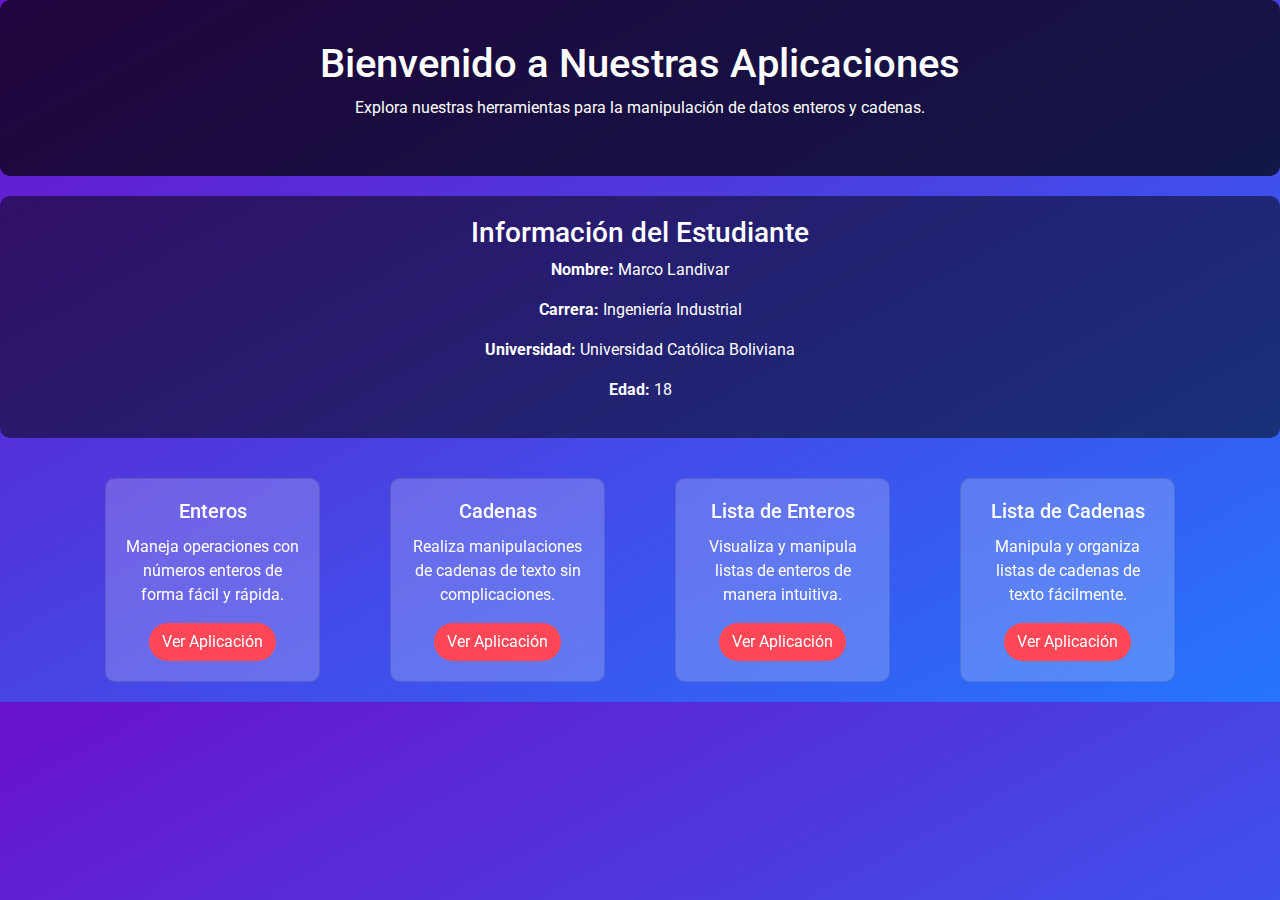
<file: index.html>
<!DOCTYPE html>
<html lang="es">
<head>
    <meta charset="UTF-8">
    <meta name="viewport" content="width=device-width, initial-scale=1.0">
    <title>Landivar Marco</title>
    <link rel="stylesheet" href="https://stackpath.bootstrapcdn.com/bootstrap/4.5.2/css/bootstrap.min.css">
    <link href="https://fonts.googleapis.com/css2?family=Roboto:wght@400;700&display=swap" rel="stylesheet">
    <style>
        body {
            background: linear-gradient(to bottom right, #6a11cb, #2575fc);
            color: white;
            font-family: 'Roboto', sans-serif;
        }
        .header {
            padding: 40px;
            text-align: center;
            background: rgba(0, 0, 0, 0.7);
            border-radius: 10px;
            margin-bottom: 20px;
        }
        .card {
            margin: 20px;
            border-radius: 10px;
            background-color: rgba(255, 255, 255, 0.2);
            backdrop-filter: blur(10px);
            transition: transform 0.3s, box-shadow 0.3s;
        }
        .card:hover {
            transform: translateY(-5px);
            box-shadow: 0 4px 20px rgba(0, 0, 0, 0.2);
        }
        .btn-custom {
            background-color: #ff4757;
            color: white;
            border-radius: 20px;
            transition: background-color 0.3s;
        }
        .btn-custom:hover {
            background-color: #e84118;
        }
        .info {
            text-align: center;
            margin: 20px 0;
            padding: 20px;
            border-radius: 10px;
            background: rgba(0, 0, 0, 0.5);
        }
    </style>
</head>
<body>

    <div class="header">
        <h1>Bienvenido a Nuestras Aplicaciones</h1>
        <p>Explora nuestras herramientas para la manipulación de datos enteros y cadenas.</p>
    </div>

    <div class="info">
        <h3>Información del Estudiante</h3>
        <p><strong>Nombre:</strong> Marco Landivar</p>
        <p><strong>Carrera:</strong> Ingeniería Industrial</p>
        <p><strong>Universidad:</strong> Universidad Católica Boliviana</p>
        <p><strong>Edad:</strong> 18</p>
    </div>

    <div class="container">
        <div class="row">
            <div class="col-md-3">
                <div class="card text-center">
                    <div class="card-body">
                        <h5 class="card-title">Enteros</h5>
                        <p class="card-text">Maneja operaciones con números enteros de forma fácil y rápida.</p>
                        <a href="http://landivar.somee.com/Enteros.html" class="btn btn-custom">Ver Aplicación</a>
                    </div>
                </div>
            </div>
            <div class="col-md-3">
                <div class="card text-center">
                    <div class="card-body">
                        <h5 class="card-title">Cadenas</h5>
                        <p class="card-text">Realiza manipulaciones de cadenas de texto sin complicaciones.</p>
                        <a href="http://landivar.somee.com/Cadena.html" class="btn btn-custom">Ver Aplicación</a>
                    </div>
                </div>
            </div>
            <div class="col-md-3">
                <div class="card text-center">
                    <div class="card-body">
                        <h5 class="card-title">Lista de Enteros</h5>
                        <p class="card-text">Visualiza y manipula listas de enteros de manera intuitiva.</p>
                        <a href="http://landivar.somee.com/lista-entero.html" class="btn btn-custom">Ver Aplicación</a>
                    </div>
                </div>
            </div>
            <div class="col-md-3">
                <div class="card text-center">
                    <div class="card-body">
                        <h5 class="card-title">Lista de Cadenas</h5>
                        <p class="card-text">Manipula y organiza listas de cadenas de texto fácilmente.</p>
                        <a href="http://landivar.somee.com/lista-cadena.html" class="btn btn-custom">Ver Aplicación</a>
                    </div>
                </div>
            </div>
        </div>
    </div>

    <script src="https://code.jquery.com/jquery-3.5.1.slim.min.js"></script>
    <script src="https://cdn.jsdelivr.net/npm/@popperjs/core@2.5.2/dist/umd/popper.min.js"></script>
    <script src="https://stackpath.bootstrapcdn.com/bootstrap/4.5.2/js/bootstrap.min.js"></script>
</body>
</html>
</file>
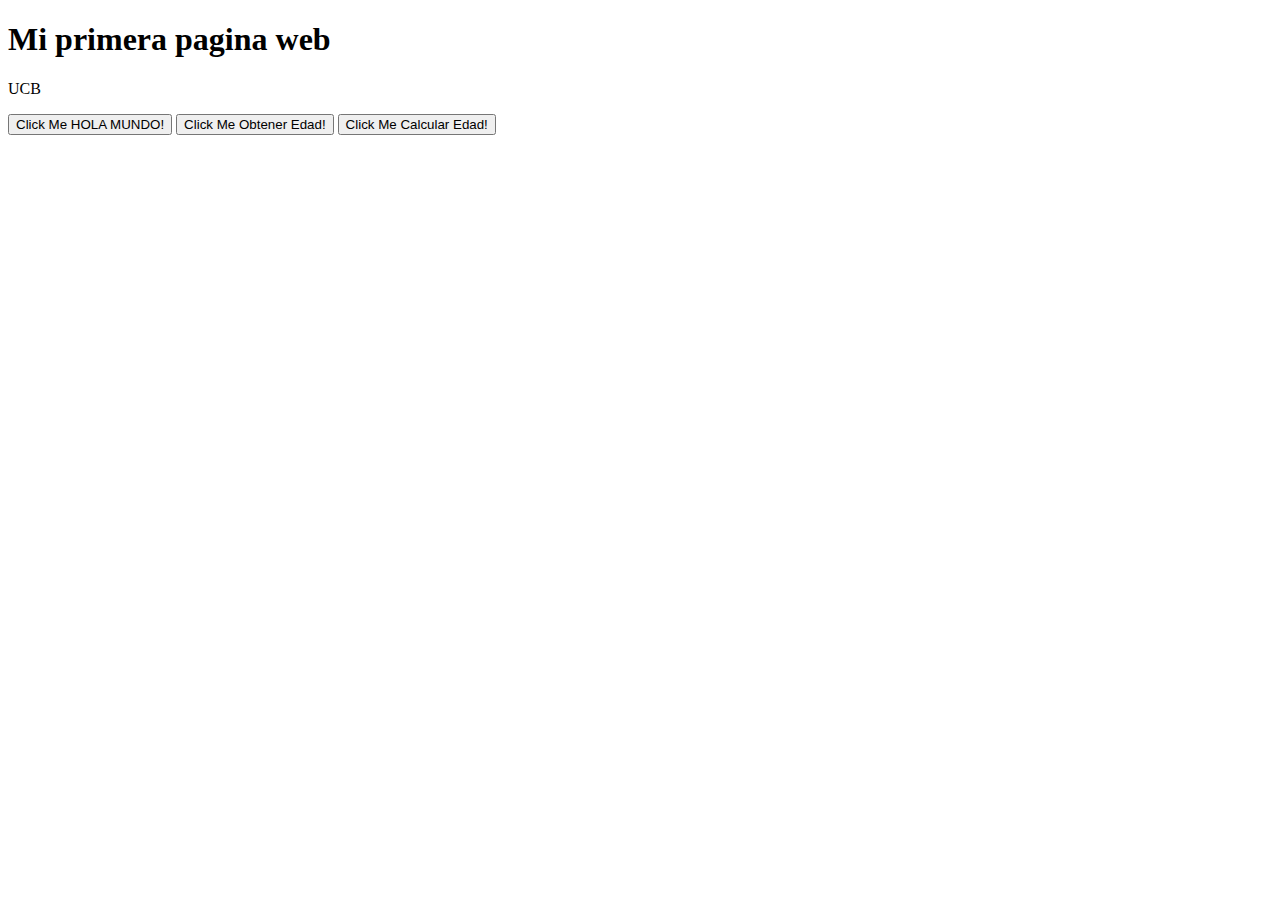
<file: Java script/Index.html>
<!DOCTYPE html>
<html>
<head>

    <script>
        //Codigo JavaScript
        function HolaMundo(){
            alert("Hello World");
        }

        //(JS) Prompt == InputBox(VB)
        function ObtenerEdad(){
            var edad = prompt("Insertar Edad", "10");
            alert("Hola tu edad es: " + edad);
        }

        function CalcularEdad(){
            var anioNacimiento = prompt("Inserta tu anio de nacimiento: ", "2000")
            alert("Tu edad es: " + (2024 - anioNacimiento))
        }
    </script>


<title>Marco hub</title>

</head>
<body>

<h1>Mi primera pagina web</h1>
<p>UCB</p>

<button type="button" onclick="HolaMundo()">Click Me 
HOLA MUNDO!</button>

<button type="button" onclick="ObtenerEdad()"
>Click Me Obtener Edad!</button>

<button type="button" onclick="CalcularEdad()"
>Click Me Calcular Edad!</button>


</body>
</html>
</file>
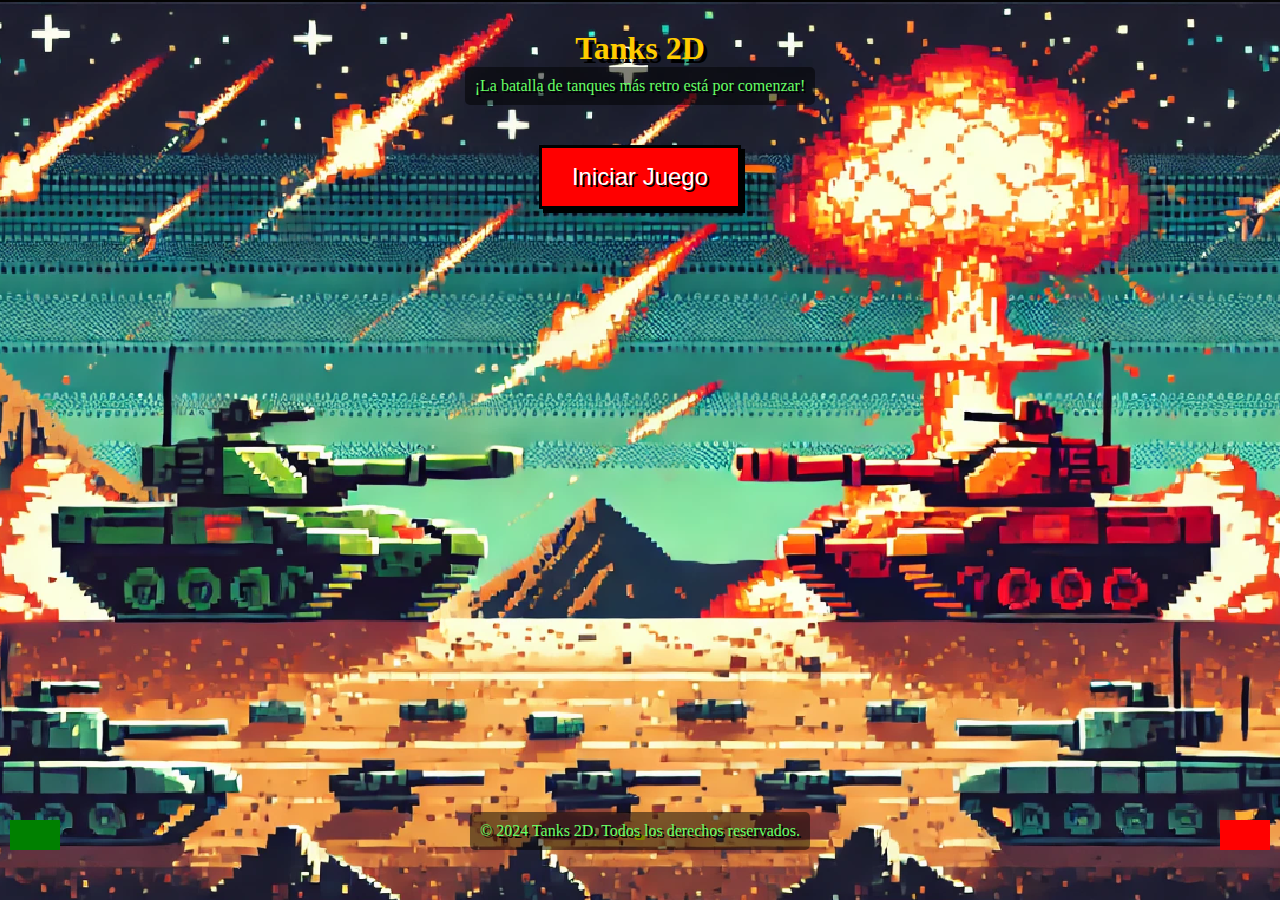
<file: TANK SHOOT 2D/index.html>
<!DOCTYPE html>
<html lang="es">
<head>
    <meta charset="UTF-8">
    <meta name="viewport" content="width=device-width, initial-scale=1.0">
    <meta http-equiv="X-UA-Compatible" content="IE=edge">
    <title>Tanks 2D - Animación</title>
    <style>
        body {
            font-family: 'Press Start 2P', cursive;
            background-color: #000;
            margin: 0;
            padding: 0;
            overflow: hidden;
            display: flex;
            flex-direction: column;
            align-items: center;
            justify-content: flex-start; /* Cambiado a flex-start para alinear los elementos arriba */
            height: 100vh;
            background-image: url('2 tanques disparando.png'); /* Usa la imagen que te proporcioné aquí */
            background-size: cover;
            background-position: center;
            image-rendering: pixelated;
        }

        h1 {
            color: #ffcc00;
            text-shadow: 4px 4px #000;
            margin-top: 30px; /* Añadido margen superior para mover el título hacia arriba */
            margin-bottom: 10px;
        }

        .btn-iniciar {
            padding: 15px 30px;
            background-color: #ff0000;
            color: #fff;
            font-size: 24px;
            border: 3px solid #000;
            cursor: pointer;
            transition: background-color 0.3s ease;
            box-shadow: 4px 4px #000;
            text-shadow: 2px 2px #000;
        }

        .btn-iniciar:hover {
            background-color: #ff5555;
        }

        .tank {
            position: absolute;
            width: 50px;
            height: 30px;
            background-color: green;
        }

        .tank.left {
            left: 10px;
            bottom: 50px;
        }

        .tank.right {
            right: 10px;
            bottom: 50px;
            background-color: red;
        }

        .bullet {
            position: absolute;
            width: 10px;
            height: 5px;
            background-color: yellow;
            border-radius: 5px;
        }

        @keyframes shootLeft {
            0% { left: 60px; }
            100% { left: 90%; }
        }

        @keyframes shootRight {
            0% { right: 60px; }
            100% { right: 90%; }
        }

        .bullet.left {
            animation: shootLeft 2s linear infinite;
            bottom: 60px;
        }

        .bullet.right {
            animation: shootRight 2s linear infinite;
            bottom: 60px;
        }

        p {
            font-size: 16px;
            margin-bottom: 40px;
            margin-top: -10px; /* Ajusta este margen para mover el texto hacia arriba */
            color: #66ff66;
            text-shadow: 2px 2px #000;
            background-color: rgba(0, 0, 0, 0.5); /* Fondo semitransparente */
            padding: 10px;
            border-radius: 5px;
        }

        footer {
            position: absolute;
            bottom: 10px;
            text-align: center;
            color: #ccc;
            font-size: 12px;
        }
    </style>
</head>
<body>

    <h1>Tanks 2D</h1>
    <p>¡La batalla de tanques más retro está por comenzar!</p>

    <div class="tank left"></div>
    <div class="tank right"></div>
    
    <!-- Balas disparadas -->
    <div class="bullet left"></div>
    <div class="bullet right"></div>

    <button class="btn-iniciar" onclick="iniciarJuego()">Iniciar Juego</button>

    <footer>
        <p>© 2024 Tanks 2D. Todos los derechos reservados.</p>
    </footer>

    <script>
        function iniciarJuego() {
            window.location.href = "tank-shoot.html";
        }
    </script>

</body>
</html>
</file>
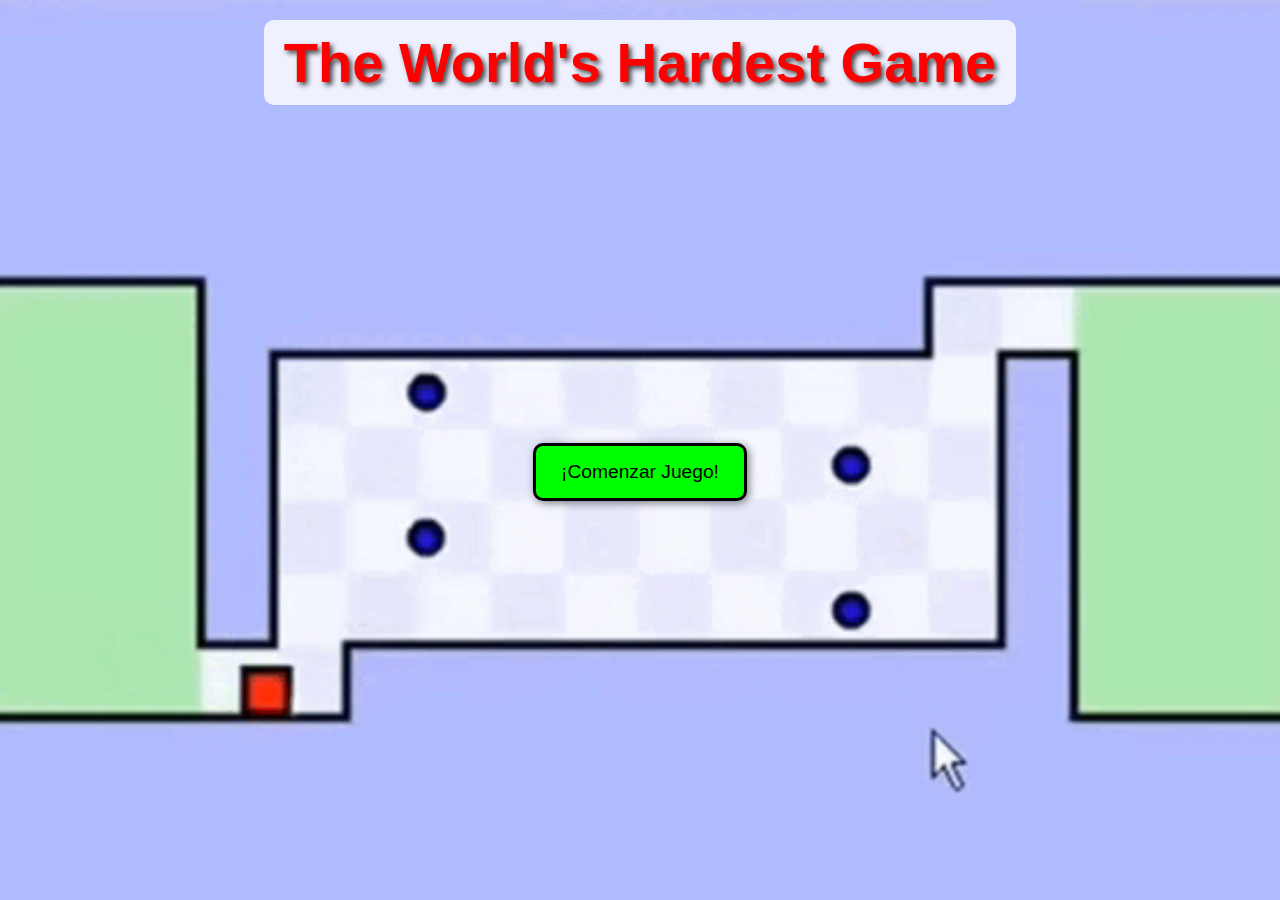
<file: Impossible Game/Index IG.html>
<!DOCTYPE html>
<html lang="es">
<head>
    <meta charset="UTF-8">
    <meta name="viewport" content="width=device-width, initial-scale=1.0">
    <title>The World's Hardest Game - Inicio</title>
    <style>
        /* Estilos generales */
        body {
            font-family: 'Arial', sans-serif;
            display: flex;
            flex-direction: column;
            align-items: center;
            justify-content: flex-start; /* Ajusta para colocar los elementos en la parte superior */
            height: 100vh;
            margin: 0;
            background: url('fondo IG.gif') no-repeat center center fixed; /* Reemplaza con el nombre correcto del GIF */
            background-size: cover; /* Asegura que el GIF cubra toda la pantalla */
        }

        /* Estilo del título */
        h1 {
            font-size: 3.5rem;
            color: #ff0000;
            text-shadow: 3px 3px 5px rgba(0, 0, 0, 0.7); /* Sombra para destacar el título */
            background-color: rgba(255, 255, 255, 0.8); /* Fondo blanco semitransparente */
            padding: 10px 20px; /* Espaciado interno */
            border-radius: 10px; /* Bordes redondeados */
            margin-top: 20px; /* Espaciado superior para que esté más alto */
        }

        /* Botón de inicio */
        .start-button {
            background-color: #00ff00; /* Verde llamativo */
            border: 3px solid #000; /* Borde negro */
            color: black;
            padding: 15px 25px;
            font-size: 1.2rem;
            border-radius: 10px; /* Bordes redondeados */
            cursor: pointer;
            transition: all 0.3s ease;
            box-shadow: 2px 2px 8px rgba(0, 0, 0, 0.5); /* Sombra para resaltar el botón */
            margin-top: 300px; /* Baja el botón considerablemente */
        }

        /* Efecto al pasar el cursor sobre el botón */
        .start-button:hover {
            background-color: #32cd32; /* Verde más oscuro */
            transform: scale(1.05); /* Efecto de agrandar */
        }
    </style>
</head>
<body>
    <h1>The World's Hardest Game</h1>
    <button class="start-button" onclick="window.location.href='Impossible-Game.html'">¡Comenzar Juego!</button>
</body>
</html>
</file>
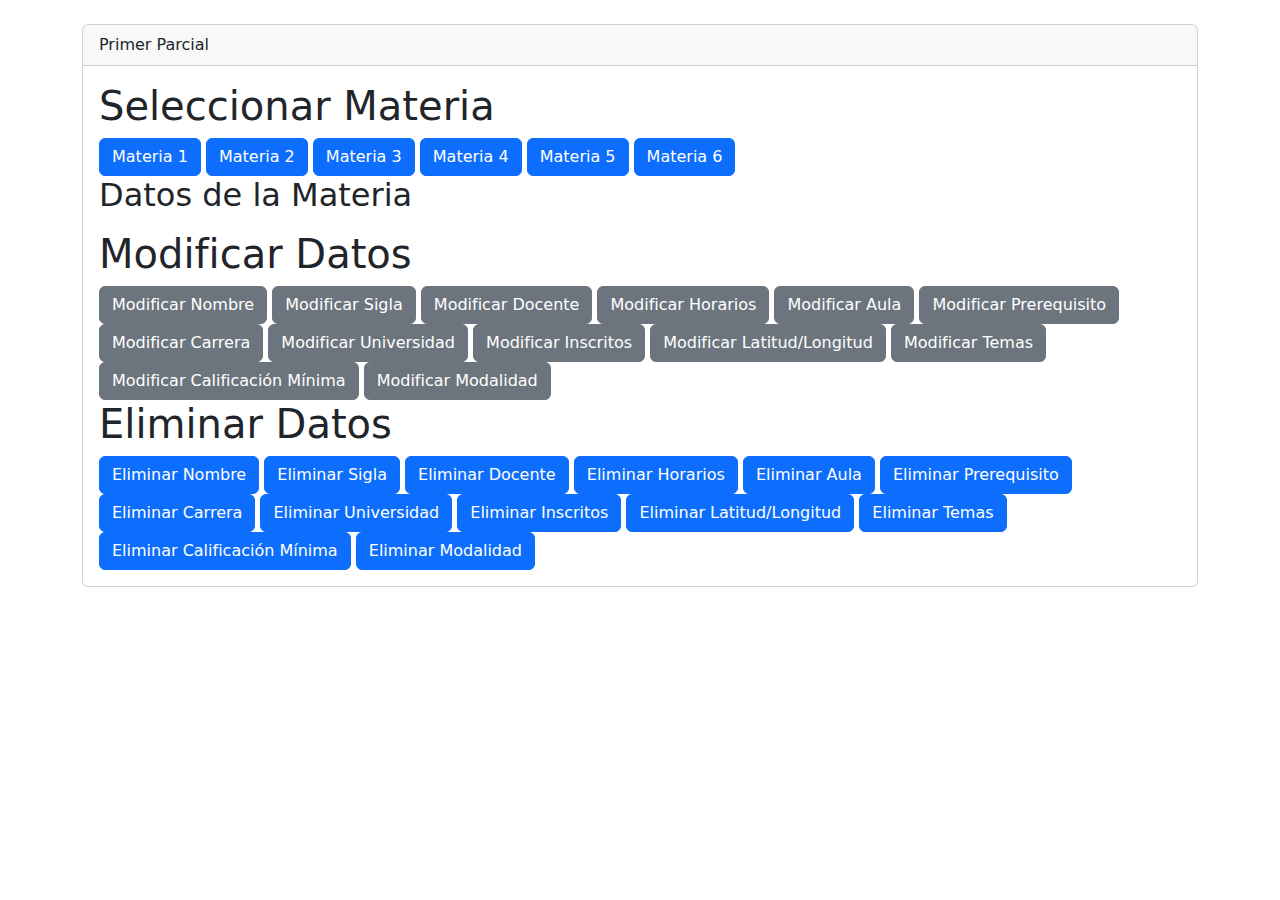
<file: PRIMER_PARCIAL/PrimerParcial.html>
<!DOCTYPE html>
<html lang="es">
<head>
    <meta charset="UTF-8">
    <title>Examen</title>
    <link rel="stylesheet" href="https://cdn.jsdelivr.net/npm/bootstrap@5.2.3/dist/css/bootstrap.min.css">
</head>
<body>
    <div class="container">
        <div class="card mt-4">
            <div class="card-header">
                Primer Parcial
            </div>
            <div class="card-body">
                <h1>Seleccionar Materia</h1>
                <button class="btn btn-primary" onclick="seleccionarMateria(materia1)">Materia 1</button>
                <button class="btn btn-primary" onclick="seleccionarMateria(materia2)">Materia 2</button>
                <button class="btn btn-primary" onclick="seleccionarMateria(materia3)">Materia 3</button>
                <button class="btn btn-primary" onclick="seleccionarMateria(materia4)">Materia 4</button>
                <button class="btn btn-primary" onclick="seleccionarMateria(materia5)">Materia 5</button>
                <button class="btn btn-primary" onclick="seleccionarMateria(materia6)">Materia 6</button>

                <h2>Datos de la Materia</h2>
                <p class="card-text" id="Materia"></p>
                <p class="card-text" id="sigla"></p>
                <p class="card-text" id="docente"></p>
                <p class="card-text" id="horarios"></p>
                <p class="card-text" id="aula"></p>
                <p class="card-text" id="prerequisito"></p>
                <p class="card-text" id="carrera"></p>
                <p class="card-text" id="universidad"></p>
                <p class="card-text" id="cantidadInscritos"></p>
                <p class="card-text" id="LatitudLongitud"></p>
                <p class="card-text" id="temas"></p>
                <p class="card-text" id="calificacionMinima"></p>
                <p class="card-text" id="modalidad"></p>

                <h1>Modificar Datos</h1>
                <button class="btn btn-secondary" onclick="modificarNombreMateria()">Modificar Nombre</button>
                <button class="btn btn-secondary" onclick="modificarSigla()">Modificar Sigla</button>
                <button class="btn btn-secondary" onclick="modificarDocente()">Modificar Docente</button>
                <button class="btn btn-secondary" onclick="modificarHorarios()">Modificar Horarios</button>
                <button class="btn btn-secondary" onclick="modificarAula()">Modificar Aula</button>
                <button class="btn btn-secondary" onclick="modificarPrerequisito()">Modificar Prerequisito</button>
                <button class="btn btn-secondary" onclick="modificarCarrera()">Modificar Carrera</button>
                <button class="btn btn-secondary" onclick="modificarUniversidad()">Modificar Universidad</button>
                <button class="btn btn-secondary" onclick="modificarInscritos()">Modificar Inscritos</button>
                <button class="btn btn-secondary" onclick="modificarLatitudLongitud()">Modificar Latitud/Longitud</button>
                <button class="btn btn-secondary" onclick="modificarTemas()">Modificar Temas</button>
                <button class="btn btn-secondary" onclick="modificarCalificacionMinima()">Modificar Calificación Mínima</button>
                <button class="btn btn-secondary" onclick="modificarModalidad()">Modificar Modalidad</button>

                <h1>Eliminar Datos</h1>
                <button class="btn btn-primary" onclick="eliminarNombreMateria()">Eliminar Nombre</button>
                <button class="btn btn-primary" onclick="eliminarSigla()">Eliminar Sigla</button>
                <button class="btn btn-primary" onclick="eliminarDocente()">Eliminar Docente</button>
                <button class="btn btn-primary" onclick="eliminarHorarios()">Eliminar Horarios</button>
                <button class="btn btn-primary" onclick="eliminarAula()">Eliminar Aula</button>
                <button class="btn btn-primary" onclick="eliminarPrerequisito()">Eliminar Prerequisito</button>
                <button class="btn btn-primary" onclick="eliminarCarrera()">Eliminar Carrera</button>
                <button class="btn btn-primary" onclick="eliminarUniversidad()">Eliminar Universidad</button>
                <button class="btn btn-primary" onclick="eliminarInscritos()">Eliminar Inscritos</button>
                <button class="btn btn-primary" onclick="eliminarLatitudLongitud()">Eliminar Latitud/Longitud</button>
                <button class="btn btn-primary" onclick="eliminarTemas()">Eliminar Temas</button>
                <button class="btn btn-primary" onclick="eliminarCalificacionMinima()">Eliminar Calificación Mínima</button>
                <button class="btn btn-primary" onclick="eliminarModalidad()">Eliminar Modalidad</button>
            </div>
        </div>
    </div>

    <script src="https://cdn.jsdelivr.net/npm/bootstrap@5.2.3/dist/js/bootstrap.bundle.min.js"></script>
    <script src="PrimerParcial.js"></script>
</body>
</html>
</file>
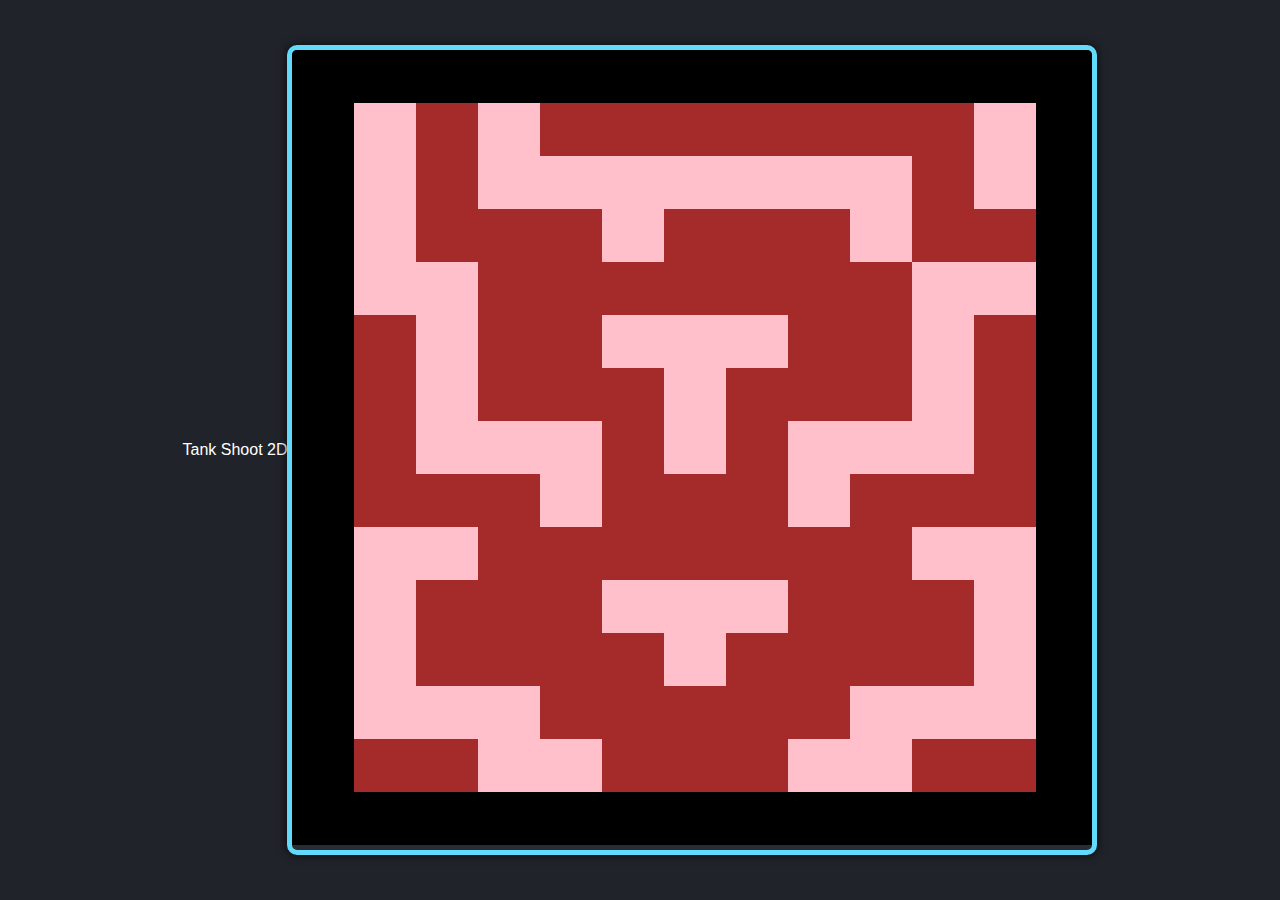
<file: TANK SHOOT 2D/tank-shoot.html>
<!DOCTYPE html>
<html lang="es">
<head>
    <meta charset="UTF-8">
    <meta name="viewport" content="width=device-width, initial-scale=1.0">
    </title>Tank Shoot 2D</title>
    <link rel="stylesheet" href="CSS/estilos.css">
</head>
<body>
    <canvas id="gameCanvas"></canvas>
    <script src="UTILS/constantes.js"></script>
    <script src="UTILS/utils.js"></script>
    <script src="JS/Collision.js"></script>
    <script src="JS/EnemyTank.js"></script>
    <script src="JS/Game.js"></script>
    <script src="JS/GameManagment.js"></script>
    <script src="JS/Obstacle.js"></script>
    <script src="JS/Shoot.js"></script>
    <script src="JS/Tank.js"></script>
    <script src="JS/main.js"></script>
</body>
</html>
</file>
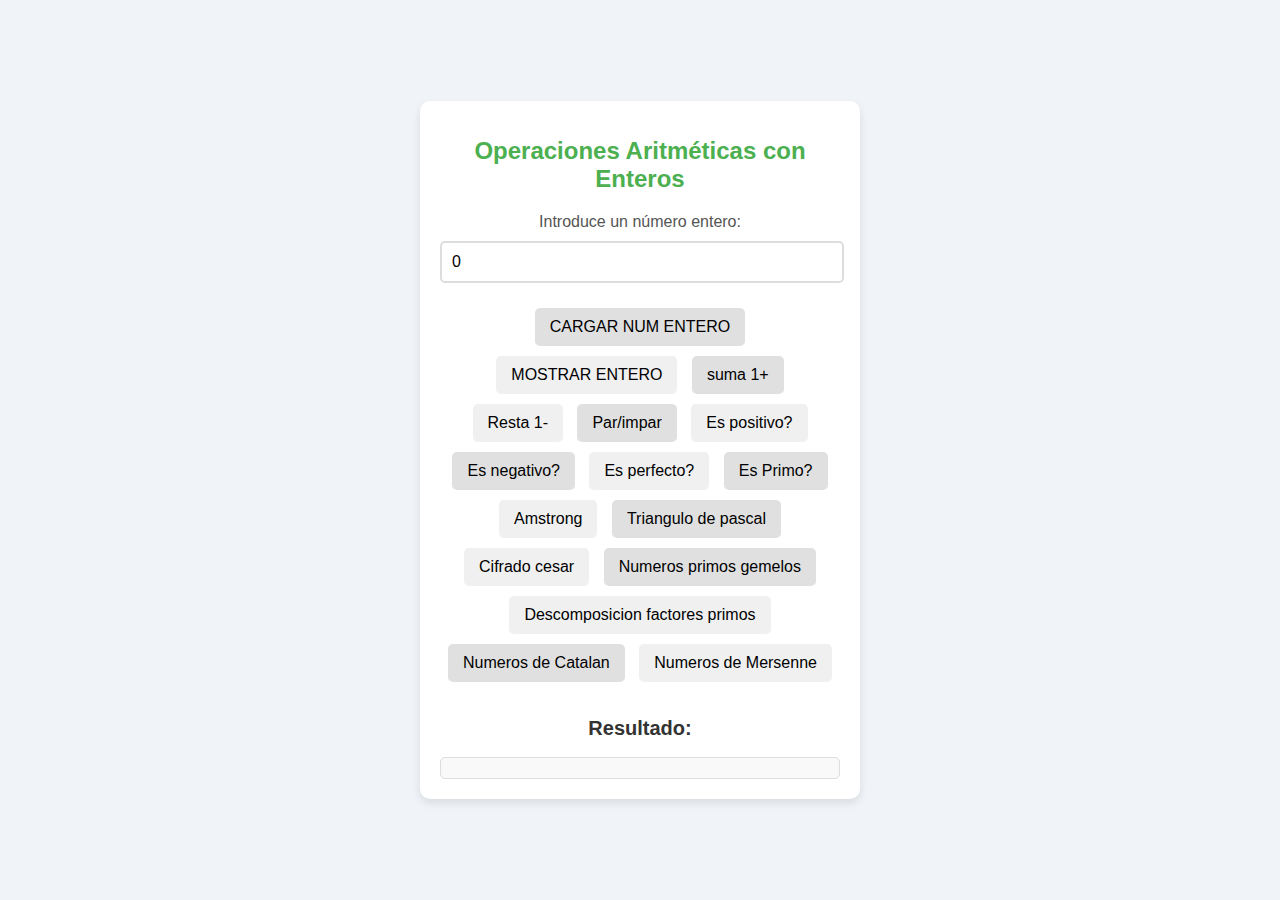
<file: 01 CLASE ENTERO/JS/Enteros.html>
<!DOCTYPE html>
<html lang="es">
<head>
    <meta charset="UTF-8">
    <meta name="viewport" content="width=device-width, initial-scale=1.0">
    <title>Necesito nota</title>
    <script src="Entero.js" defer></script>
    <style>
        /* Estilos generales */
        body {
            font-family: Arial, sans-serif;
            background-color: #f0f4f8;
            color: #333;
            display: flex;
            justify-content: center;
            align-items: center;
            height: 100vh;
            margin: 0;
        }

        .container {
            background-color: #ffffff;
            padding: 20px;
            border-radius: 10px;
            box-shadow: 0 4px 8px rgba(0, 0, 0, 0.1);
            max-width: 400px;
            width: 100%;
            text-align: center;
        }

        h1 {
            font-size: 24px;
            margin-bottom: 20px;
            color: #4CAF50;
        }

        label {
            font-size: 16px;
            margin-bottom: 10px;
            display: block;
            color: #555;
        }

        input[type="number"] {
            padding: 10px;
            width: calc(100% - 20px);
            font-size: 16px;
            margin-bottom: 20px;
            border: 2px solid #ddd;
            border-radius: 5px;
        }

        button {
            padding: 10px 15px;
            font-size: 16px;
            margin: 5px;
            border: none;
            border-radius: 5px;
            cursor: pointer;
            transition: background-color 0.3s ease;
        }

        button:hover {
            background-color: #4CAF50;
            color: #fff;
        }

        button:active {
            transform: scale(0.98);
        }

        .btn-custom:nth-child(odd) {
            background-color: #f0f0f0;
        }

        .btn-custom:nth-child(even) {
            background-color: #e0e0e0;
        }

        h2 {
            margin-top: 30px;
            font-size: 20px;
            color: #333;
        }

        #resultado {
            font-size: 18px;
            color: #333;
            font-weight: bold;
            padding: 10px;
            border: 1px solid #ddd;
            border-radius: 5px;
            background-color: #f9f9f9;
        }
    </style>
</head>
<body>
    <div class="container">
        <h1>Operaciones Aritméticas con Enteros</h1>

        <label for="numeroInput">Introduce un número entero:</label>
        <input type="number" id="numeroInput" placeholder="Número entero" value="0">
        
        <!-- Botones para llamar a funciones -->
        <button class="btn-custom" onclick="cargarNum()">CARGAR NUM ENTERO</button>
        <button class="btn-custom" onclick="mostrarNum()">MOSTRAR ENTERO</button>

        <button class="btn-custom" onclick="incrementarValor()">suma 1+</button>
        <button class="btn-custom" onclick="decrementarValor()">Resta 1-</button>
        <button class="btn-custom" onclick="esParImparNum()">Par/impar</button>


        <button class="btn-custom" onclick="esPositivoNum()">Es positivo?</button>
        <button class="btn-custom" onclick="esNegativoNum()">Es negativo?</button>
        
        <button class="btn-custom" onclick="esPerfecto()">Es perfecto?</button>
        <button class="btn-custom" onclick="esPrimo()">Es Primo?</button>

        <button class="btn-custom" onclick="mostrarArmstrong()">Amstrong</button>
        <button class="btn-custom" onclick="mostrarTrianguloPascal()">Triangulo de pascal</button>
        <button class="btn-custom" onclick="cifradoCesar()">Cifrado cesar</button>
        <button class="btn-custom" onclick="tienePrimoGemelo()">Numeros primos gemelos</button>
        <button class="btn-custom" onclick="descomponerEnFactoresPrimos()">Descomposicion factores primos</button>
        <button class="btn-custom" onclick="calcularNumerosCatalan()">Numeros de Catalan</button>
        <button class="btn-custom" onclick="esMersenne()">Numeros de Mersenne</button>

        <h2>Resultado:</h2>
        <div id="resultado"></div>
    </div>
</body>
</html>
</file>
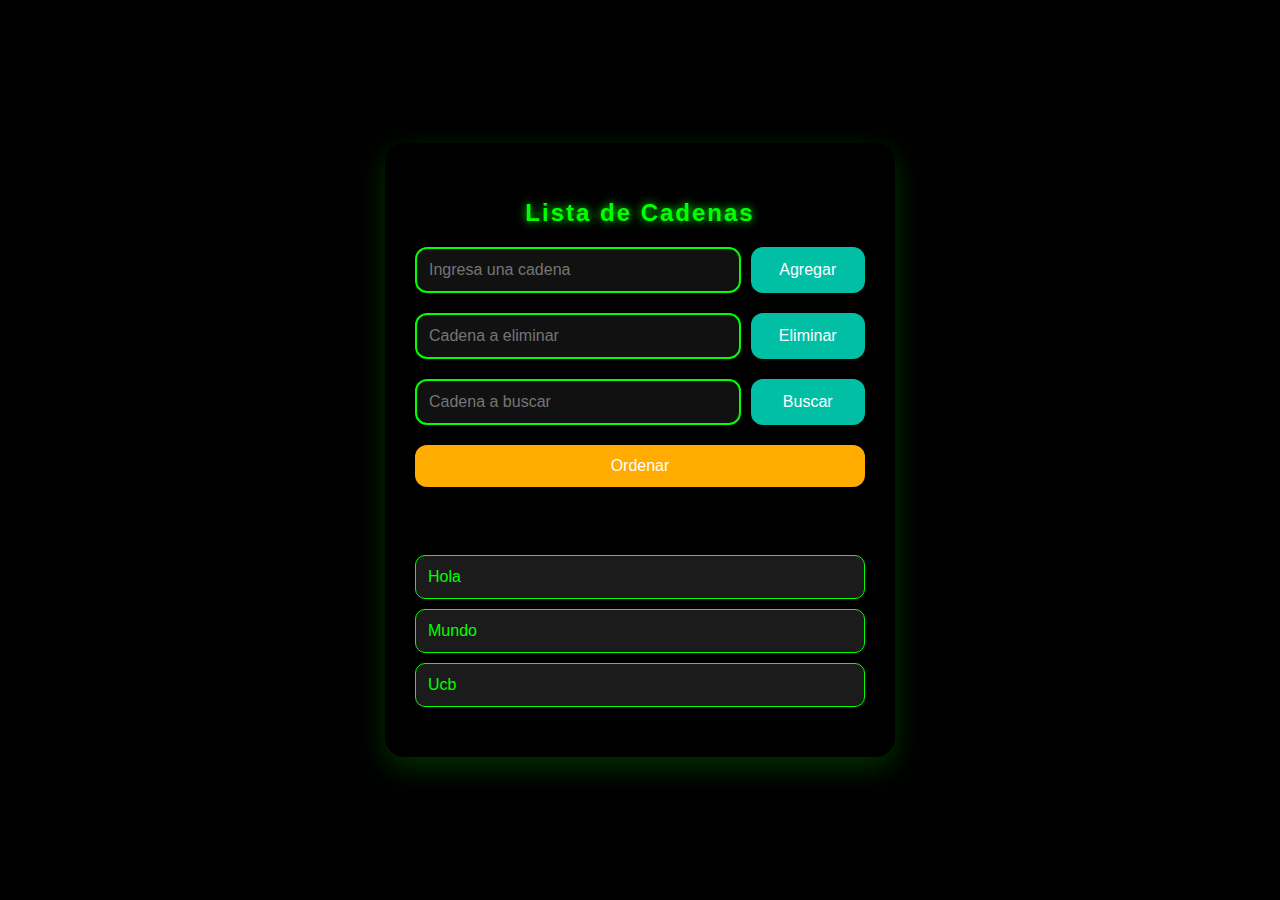
<file: 03 CLASE LISTA ENTERO/Js/lista-cadena.html>
<!DOCTYPE html>
<html lang="es">
<head>
    <meta charset="UTF-8">
    <meta name="viewport" content="width=device-width, initial-scale=1.0">
    <title>Lista de Cadenas</title>
    <style>
        body {
            font-family: 'Segoe UI', Tahoma, Geneva, Verdana, sans-serif;
            margin: 0;
            padding: 0;
            display: flex;
            justify-content: center;
            align-items: center;
            height: 100vh;
            background: #000;
            overflow: hidden;
            animation: flicker 3s infinite alternate;
        }

        @keyframes flicker {
            0% {
                background-color: #000;
            }
            10% {
                background-color: #111;
            }
            20% {
                background-color: #000;
            }
            30% {
                background-color: #111;
            }
            40% {
                background-color: #000;
            }
            50% {
                background-color: #111;
            }
            60% {
                background-color: #000;
            }
            70% {
                background-color: #111;
            }
            80% {
                background-color: #000;
            }
            90% {
                background-color: #111;
            }
            100% {
                background-color: #000;
            }
        }

        /* Efecto de estática */
        .static-effect {
            position: absolute;
            top: 0;
            left: 0;
            width: 100%;
            height: 100%;
            background: url('https://previews.123rf.com/images/ggalyna/ggalyna1712/ggalyna171200120/91808338-glitch-texture-vector-illustration-resumen-de-patrones-sin-fisuras-de-la-raya-adorno-para-dise%C3%B1o.jpg');
            opacity: 0.15;
            z-index: 1;
            pointer-events: none;
            animation: staticEffect 0.1s infinite;
        }

        @keyframes staticEffect {
            0% {
                opacity: 0.15;
            }
            50% {
                opacity: 0.2;
            }
            100% {
                opacity: 0.15;
            }
        }

        .container {
            position: relative;
            background-color: rgba(0, 0, 0, 0.8);
            border-radius: 20px;
            box-shadow: 0 10px 30px rgba(0, 255, 0, 0.2);
            padding: 40px 30px;
            width: 100%;
            max-width: 450px;
            text-align: center;
            z-index: 2;
        }

        h1 {
            font-size: 24px;
            color: #0f0;
            margin-bottom: 20px;
            font-weight: bold;
            letter-spacing: 2px;
            text-shadow: 0 0 10px #0f0;
        }

        .input-container {
            display: flex;
            gap: 10px;
            margin-bottom: 20px;
        }

        input[type="text"] {
            flex-grow: 1;
            padding: 12px;
            border: 2px solid #0f0;
            background-color: #111;
            color: #0f0;
            border-radius: 12px;
            font-size: 16px;
            transition: border-color 0.3s;
        }

        input[type="text"]:focus {
            outline: none;
            border-color: #ff0000;
        }

        button {
            padding: 12px;
            font-size: 16px;
            background-color: #00bfa5;
            color: white;
            border: none;
            border-radius: 12px;
            cursor: pointer;
            transition: background-color 0.3s ease;
            flex: 1;
        }

        button:hover {
            background-color: #00897b;
        }

        .list-container {
            margin-top: 20px;
        }

        ul {
            list-style: none;
            padding: 0;
            margin: 0;
        }

        ul li {
            padding: 12px;
            background-color: #1b1b1b;
            border: 1px solid #0f0;
            border-radius: 10px;
            margin-bottom: 10px;
            color: #0f0;
            text-align: left;
            font-size: 16px;
            transition: background-color 0.3s;
        }

        ul li:hover {
            background-color: #111;
        }

        .input-container button.ordenar-btn {
            background-color: #ffab00;
            color: white;
        }

        .input-container button.ordenar-btn:hover {
            background-color: #ff6f00;
        }

        .input-container button:disabled {
            background-color: #ddd;
            cursor: not-allowed;
        }
    </style>
</head>
<body>

    <div class="static-effect"></div> <!-- Efecto de estática -->

    <div class="container">
        <h1>Lista de Cadenas</h1>
        <div class="input-container">
            <input type="text" id="cadenaInput" placeholder="Ingresa una cadena">
            <button onclick="agregarCadena()">Agregar</button>
        </div>
        <div class="input-container">
            <input type="text" id="eliminarInput" placeholder="Cadena a eliminar">
            <button onclick="eliminarCadena()">Eliminar</button>
        </div>
        <div class="input-container">
            <input type="text" id="buscarInput" placeholder="Cadena a buscar">
            <button onclick="buscarCadena()">Buscar</button>
        </div>
        <div class="input-container">
            <button class="ordenar-btn" onclick="ordenarCadenas()">Ordenar</button>
        </div>
        <div class="list-container">
            <h2>Lista actual:</h2>
            <ul id="listaCadenas"></ul>
        </div>
    </div>

    <script src="lista-cadenas.js"></script>
    <script>
        function agregarCadena() {
            const valor = document.getElementById('cadenaInput').value;
            if (valor) {
                miLista.agregar(valor);
                document.getElementById('cadenaInput').value = '';
            }
        }

        function eliminarCadena() {
            const valor = document.getElementById('eliminarInput').value;
            if (valor) {
                miLista.eliminar(valor);
                document.getElementById('eliminarInput').value = '';
            }
        }

        function buscarCadena() {
            const valor = document.getElementById('buscarInput').value;
            if (valor) {
                miLista.buscar(valor);
            }
        }

        function ordenarCadenas() {
            miLista.ordenar();
        }
    </script>

</body>
</html>
</file>
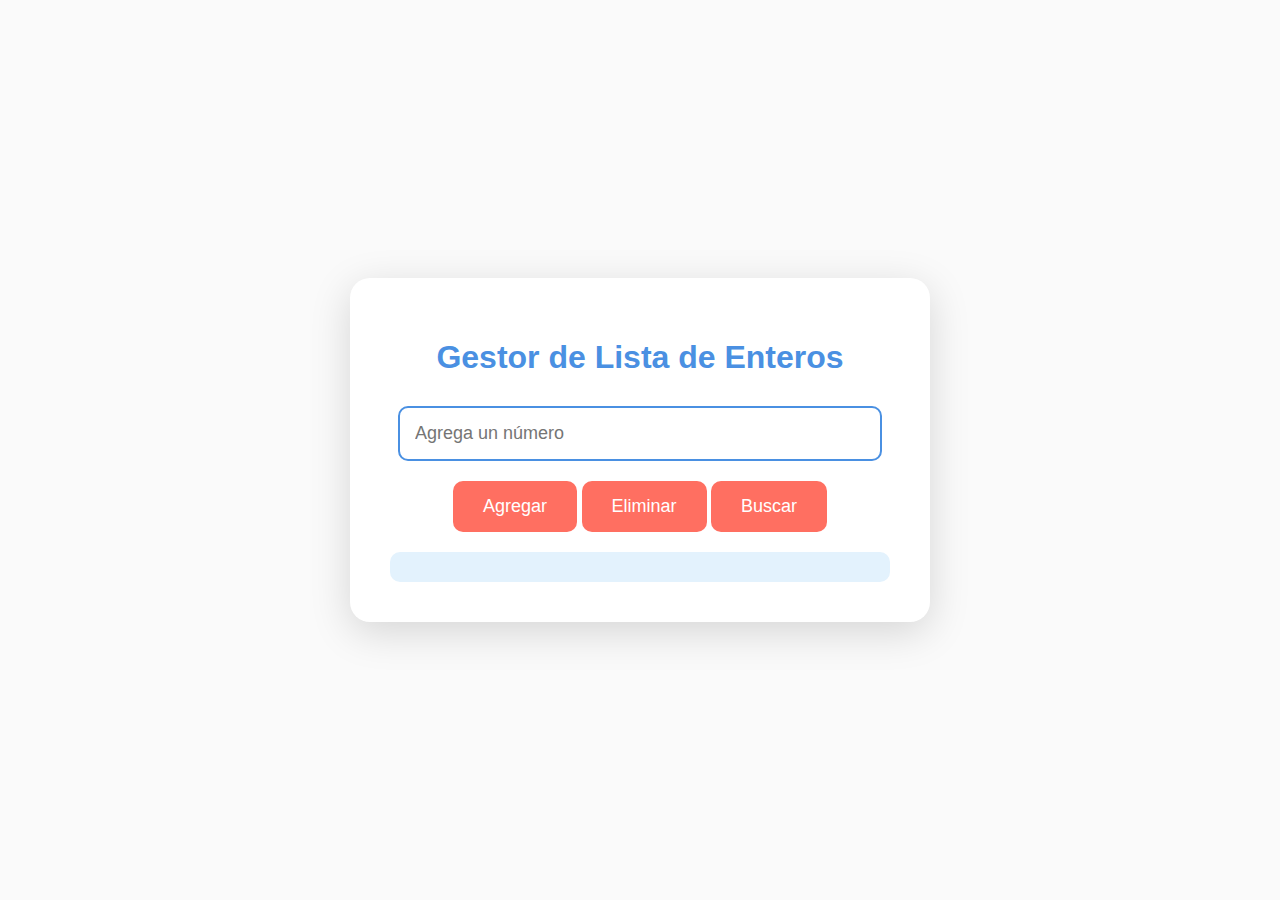
<file: 03 CLASE LISTA ENTERO/Js/lista-entero.html>
<!DOCTYPE html>
<html lang="es">
<head>
    <meta charset="UTF-8">
    <meta name="viewport" content="width=device-width, initial-scale=1.0">
    <title>Lista de Enteros</title>
    <style>
        body {
            font-family: 'Verdana', sans-serif;
            background-color: #fafafa; /* Color de fondo claro */
            display: flex;
            justify-content: center;
            align-items: center;
            height: 100vh;
            margin: 0;
            color: #333;
        }
        .container {
            background: #ffffff; /* Fondo blanco */
            padding: 40px;
            border-radius: 20px; /* Bordes redondeados */
            box-shadow: 0 10px 40px rgba(0, 0, 0, 0.15);
            text-align: center;
            max-width: 500px;
            transition: transform 0.3s, box-shadow 0.3s;
        }
        .container:hover {
            transform: translateY(-5px); /* Efecto de elevación */
            box-shadow: 0 15px 60px rgba(0, 0, 0, 0.2);
        }
        h1 {
            color: #4A90E2; /* Color azul */
            font-size: 32px;
            margin-bottom: 30px;
        }
        input[type="number"] {
            padding: 15px;
            border: 2px solid #4A90E2; /* Borde azul */
            border-radius: 10px;
            width: 90%;
            margin-bottom: 20px;
            font-size: 18px;
            transition: border-color 0.3s;
        }
        input[type="number"]:focus {
            border-color: #007BFF; /* Cambio de color al enfocar */
            outline: none; /* Sin contorno */
        }
        button {
            padding: 15px 30px;
            border: none;
            border-radius: 10px;
            background-color: #FF6F61; /* Color coral */
            color: white;
            font-size: 18px;
            cursor: pointer;
            transition: background-color 0.3s, transform 0.2s;
        }
        button:hover {
            background-color: #FF4A3B; /* Color coral más oscuro al pasar el mouse */
            transform: scale(1.05); /* Aumento de tamaño al pasar el mouse */
        }
        .resultado {
            margin-top: 20px;
            background: #e3f2fd; /* Fondo azul claro */
            padding: 15px;
            border-radius: 10px;
            font-size: 20px;
            font-weight: bold;
            color: #333;
        }
        footer {
            margin-top: 30px;
            font-size: 14px;
            color: #999;
        }
    </style>
</head>
<body>

    <div class="container">
        <h1>Gestor de Lista de Enteros</h1>
        <input type="number" id="inputValor" placeholder="Agrega un número" />
        <button id="btnAgregar">Agregar</button>
        <button id="btnEliminar">Eliminar</button>
        <button id="btnBuscar">Buscar</button>
        <div class="resultado" id="resultadoLista"></div>
    </div>

    <script src="lista-enteros.js"></script>
    <script>
        let miLista = new ListaEnteros();

        function agregarValor() {
            const input = document.getElementById('inputValor');
            const valor = parseInt(input.value);
            if (!isNaN(valor) && valor >= 0) { // Asegurarse de que el valor es un número no negativo
                miLista.agregar(valor);
                input.value = ''; // Limpia el campo de entrada
                mostrarLista();
            } else {
                alert('Por favor, ingresa un número válido.');
            }
        }

        function eliminarValor() {
            const input = document.getElementById('inputValor');
            const valor = parseInt(input.value);
            if (!isNaN(valor)) {
                miLista.eliminar(valor);
                input.value = ''; // Limpia el campo de entrada
                mostrarLista();
            } else {
                alert('Por favor, ingresa un número válido para eliminar.');
            }
        }

        function buscarValor() {
            const input = document.getElementById('inputValor');
            const valor = parseInt(input.value);
            if (!isNaN(valor)) {
                const indice = miLista.buscar(valor);
                if (indice !== -1) {
                    alert(`El valor ${valor} se encuentra en la posición: ${indice}`);
                } else {
                    alert(`El valor ${valor} no se encontró en la lista.`);
                }
                input.value = ''; // Limpia el campo de entrada
            } else {
                alert('Por favor, ingresa un número válido para buscar.');
            }
        }

        function mostrarLista() {
            const resultadoDiv = document.getElementById('resultadoLista');
            resultadoDiv.innerHTML = `Lista Actual: [${miLista.lista.join(', ')}]`;
        }

        document.getElementById('btnAgregar').addEventListener('click', agregarValor);
        document.getElementById('btnEliminar').addEventListener('click', eliminarValor);
        document.getElementById('btnBuscar').addEventListener('click', buscarValor);
    </script>

</body>
</html>
</file>
<file: TANK SHOOT 2D/CSS/estilos.css>
html, body {
    box-sizing: border-box;
    margin: 0;
    padding: 0;
}

body {
    font-family: Arial, sans-serif;
    background: #20232a;
    color: white;
    display: flex;
    justify-content: center;
    align-items: center;
    height: 100vh;
    overflow: hidden;
}

#gameCanvas {
    display: block;
    border: 5px solid #61dafb;
    box-shadow: 0px 0px 10px rgba(0, 0, 0, 0.7);
    background-color: #282c34;
    border-radius: 10px;
}
</file>
